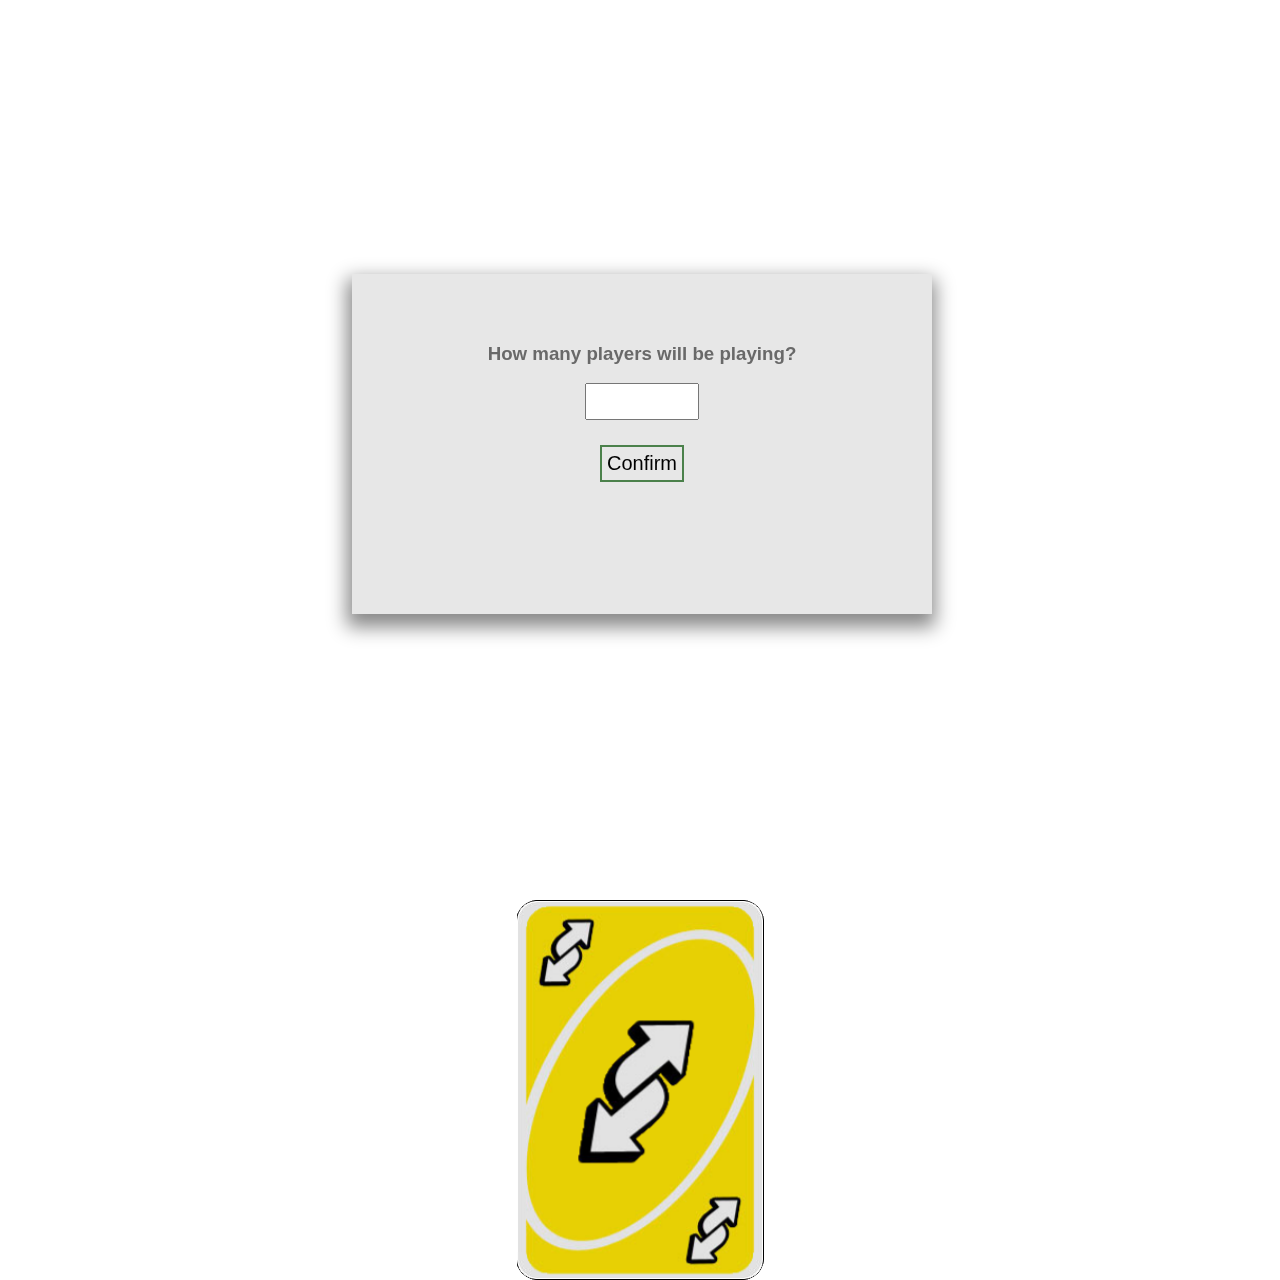
<file: index.html>
<!DOCTYPE html>
<html lang="en">
<head>
    <meta charset="UTF-8">
    <meta name="viewport" content="width=device-width, initial-scale=1.0">
    <meta http-equiv="X-UA-Compatible" content="ie=edge">
    <title>ENKA</title>
    <link rel="shortcut icon" type="image/png" href="logo.PNG"/>
    <script src="https://ajax.aspnetcdn.com/ajax/jQuery/jquery-3.3.1.min.js"></script>
    <script type="text/javascript" src="js.js"></script>
    <link rel="stylesheet" href="https://use.fontawesome.com/releases/v5.6.3/css/all.css" integrity="sha384-UHRtZLI+pbxtHCWp1t77Bi1L4ZtiqrqD80Kn4Z8NTSRyMA2Fd33n5dQ8lWUE00s/" crossorigin="anonymous">
    <link rel="stylesheet" type="text/css" href="css.css">
</head>
<body>
    <div class="playerscontainer">
        <h3 class="playerquestion" id="question">How many players will be playing?</h3>
        <input id="quantity" class="inputquantity playerquestion" type="number" name="quantity" min="3" max="8"><br>
        <button id="submit" class="submit playerquestion">Confirm</button>



        <h3 class="namequestion" id="namequestion">Please input names of Players</h3>
        <br>
        <button id="namesubmit" class="submit namequestion">Confirm</button>
    </div>
    <div class="container">
        <div id="table" class="table">
        </div>
        <div style="clear:both"></div>
        <div class="finishline"></div>
        <div class="endscore"><i style="padding-right: 10px;" class="fas fa-poop"></i></div>
        <button id="roundbutton" class="submit">Submit round results</button>
        <h1 class="loser"></h1>
    </div>
    <div class="perspective">
        <div class="spinningone">
            <img class="bottomlayer" src="bottomlayer.PNG">
            <img class="middlelayer" src="middlelayer.PNG">
            <img class="toplayer" src="toplayer.PNG">
        </div>
    </div>
</body>
</html>
</file>
<file: css.css>
body {
    font-family: Arial, Helvetica, sans-serif;
    color:dimgray;
    margin: 0;
    padding:0;
    overflow:hidden;
}

.table, .namequestion {
    display:none;
}

.nameinput {
    margin:5px;
    width: 120px;
}

.playerscontainer {
    width:450px;
    position:fixed;
    top: 50%;
    left: 50%;
    width:30em;
    height:15em;
    margin-top: -11em; /*set to a negative number 1/2 of your height*/
    margin-left: -18em; /*set to a negative number 1/2 of your width*/
    background:rgb(231, 231, 231);
    padding:50px;
    text-align: center;
    box-shadow: -1px 9px 18px 4px #888888;
}

.playerscontainer span{
    color:red;
}

.playerscontainer .inputquantity {
    width:100px;
    padding:5px;
    margin-bottom:25px;
    font-size:20px;
}

.submit {
    background:none;
    border:2px solid rgb(75, 129, 75);
    padding:5px;
    font-size:20px;
    transition: all 150ms;
}

.submit:hover {
    background:rgb(75, 129, 75);
    color:white;
}

.nameinput {
    width:100px;
    padding:5px;
    margin-bottom:25px;
    font-size:20px;
}

.container {
    width:600px;
    margin:0 auto;
    text-align: center;
    width: 90%;
}

.table {
    margin-top:20px;
    float: left;
    width: 100%;
}

.slice {
    float: left;
    text-align: center;
    border-right:3px solid gray;
    box-sizing: border-box;
    height:100%;
    padding-bottom:115px;
}

.slice:first-child {
    border-left:3px solid gray;
}

.name {
    font-size:30px;
    text-transform: capitalize;
    border-bottom:3px solid gray;
    padding-top:18px;
}

.finishline {
    height:3px;
    background:gray;
    display: none;
}

.endscore {
    display: none;
    font-size: 25px;
    text-align: center;
}

#roundbutton {
    display: none;
    margin-top: 20px;
}

.results {
    padding-top:20px;
}

.resultparts {
    font-size: 22px;
    line-height: 34px;
    width: 100%;
    color: #9c9c9c;
}

.resultparts:last-child {
    font-size: 32px;
    color: #545454;
}

.spinningone {
    position: relative;
    width:247px;
    height:380px;
    transform: rotateY(0deg);
    transform-style: preserve-3d;
    transition: all cubic-bezier(0.25, 0, 0, 1) 3500ms;
}

/* .spinningone:hover {
    transform: rotateY(2200deg);
} */

.bottomlayer, .middlelayer, .toplayer {
    position: absolute;
}

.middlelayer {
    transform:  translateZ(2em);
}

.toplayer {
    transform: translateZ(4em);
}

.perspective {
    perspective:600px;
    margin:0 auto;
    width: 247px;
    height: 380px;
    position: absolute;
    bottom:-380px;
    left: 50%;
    margin-left: -123px;
    transition: all cubic-bezier(0.67, 0.01, 0.2, 0.99) 3500ms;
}
</file>
